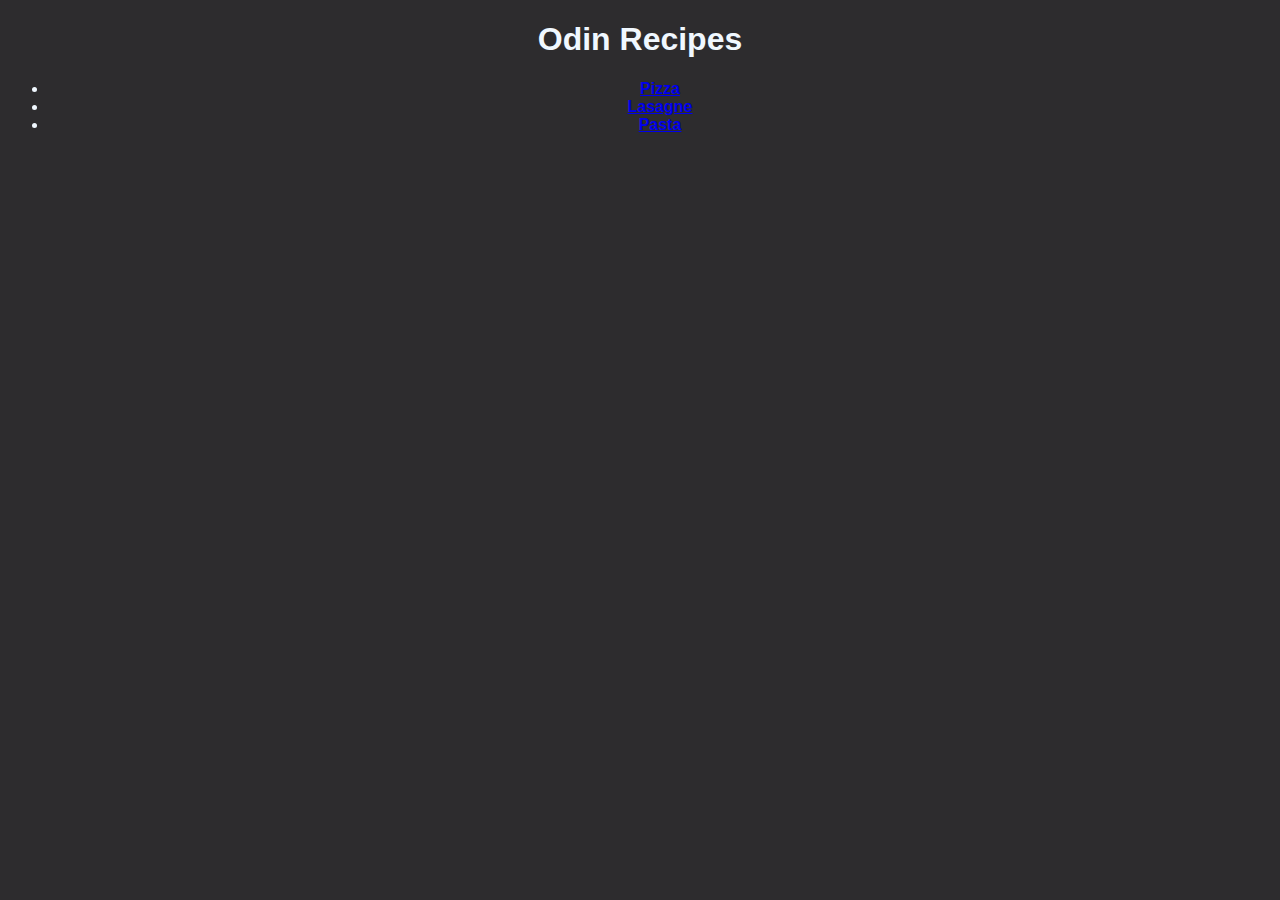
<file: index.html>
<!DOCTYPE html>
<html lang="en">
    <head>
      <meta charset="UTF-8">
      <title>Recipes</title>  
      <link rel="stylesheet" href="style.css" >
    </head>

    <body>
<h1 class="headline">Odin Recipes</h1>
<ul class="link">
<li><a href="recipes/pizza.html" >Pizza</a></li>
<li><a href="recipes/lasagne.html">Lasagne</a></li>
<li ><a href="recipes/Pasta.html">Pasta</a></li>
</ul>
    </body>
</html>
</file>
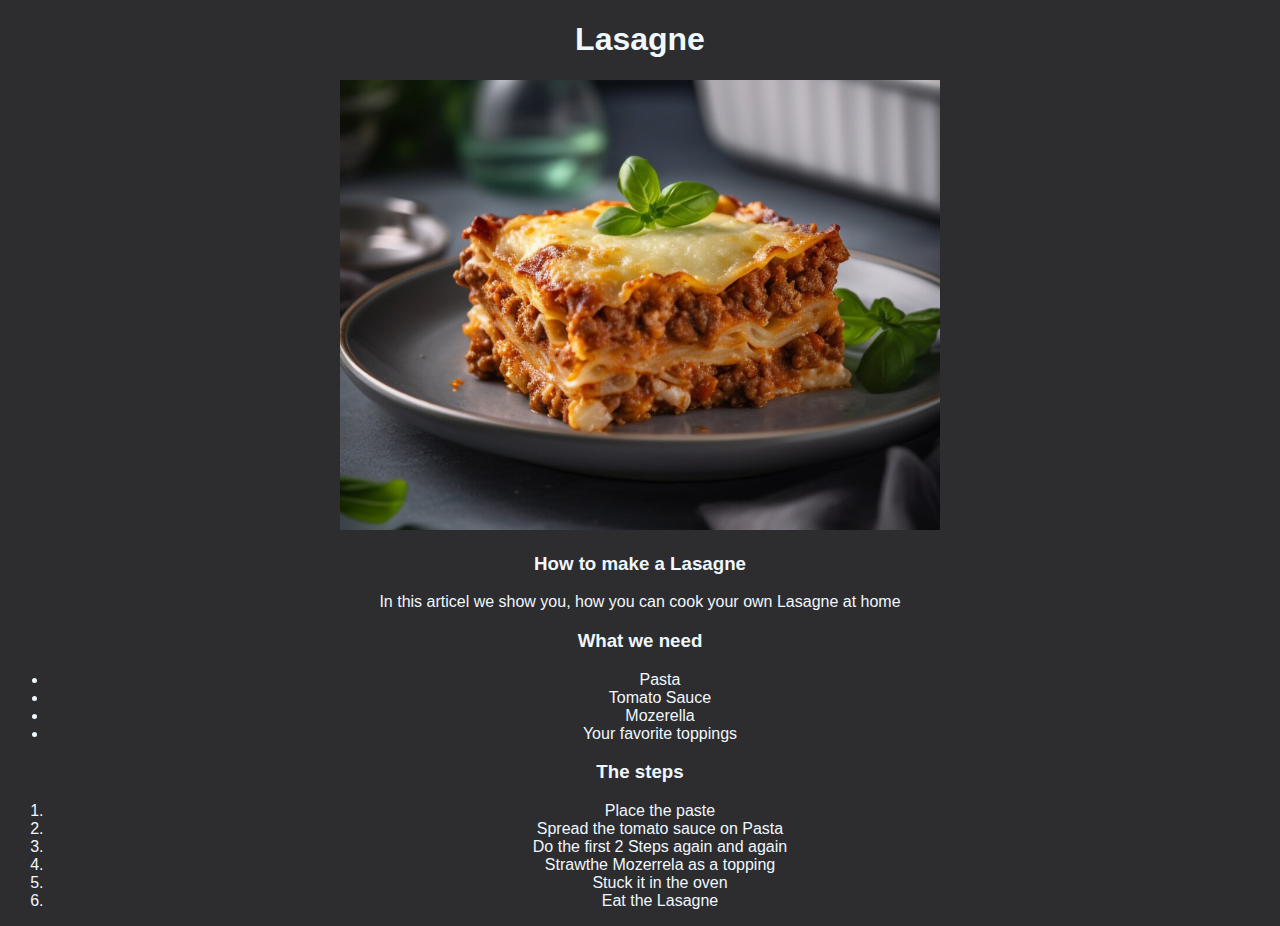
<file: recipes/lasagne.html>
<!DOCTYPE html>
<html lang="en">
<head>
    <meta charset="UTF-8">
    <meta name="viewport" content="width=device-width, initial-scale=1.0">
    <title>Lasagne</title>
    <link rel="stylesheet" href="../style.css">
</head>
<body class="recept" >
   <h1>Lasagne</h1> 
   <img src="../img/lasagne.jpg" width="600" alt="A delicious Lasagne">
   <h3>How to make a Lasagne</h3>
   <p> In this articel we show you, how  you can cook your own Lasagne at home</p>
   <h3> What we need</h3>
   <ul>
    <li>Pasta</li>
    <li>Tomato Sauce</li>
    <li>Mozerella</li>
    <li>Your favorite toppings</li></ul>
    <h3>The steps</h3>
    <ol>
        <li>Place the paste</li>
        <li>Spread the tomato sauce on Pasta</li>
        <li>Do the first 2 Steps again and again</li>
        <li>Strawthe Mozerrela as a topping</li>
        <li>Stuck it in the oven</li>
        <li>Eat the Lasagne</li>
    </ol>



</body>
</html>
</file>
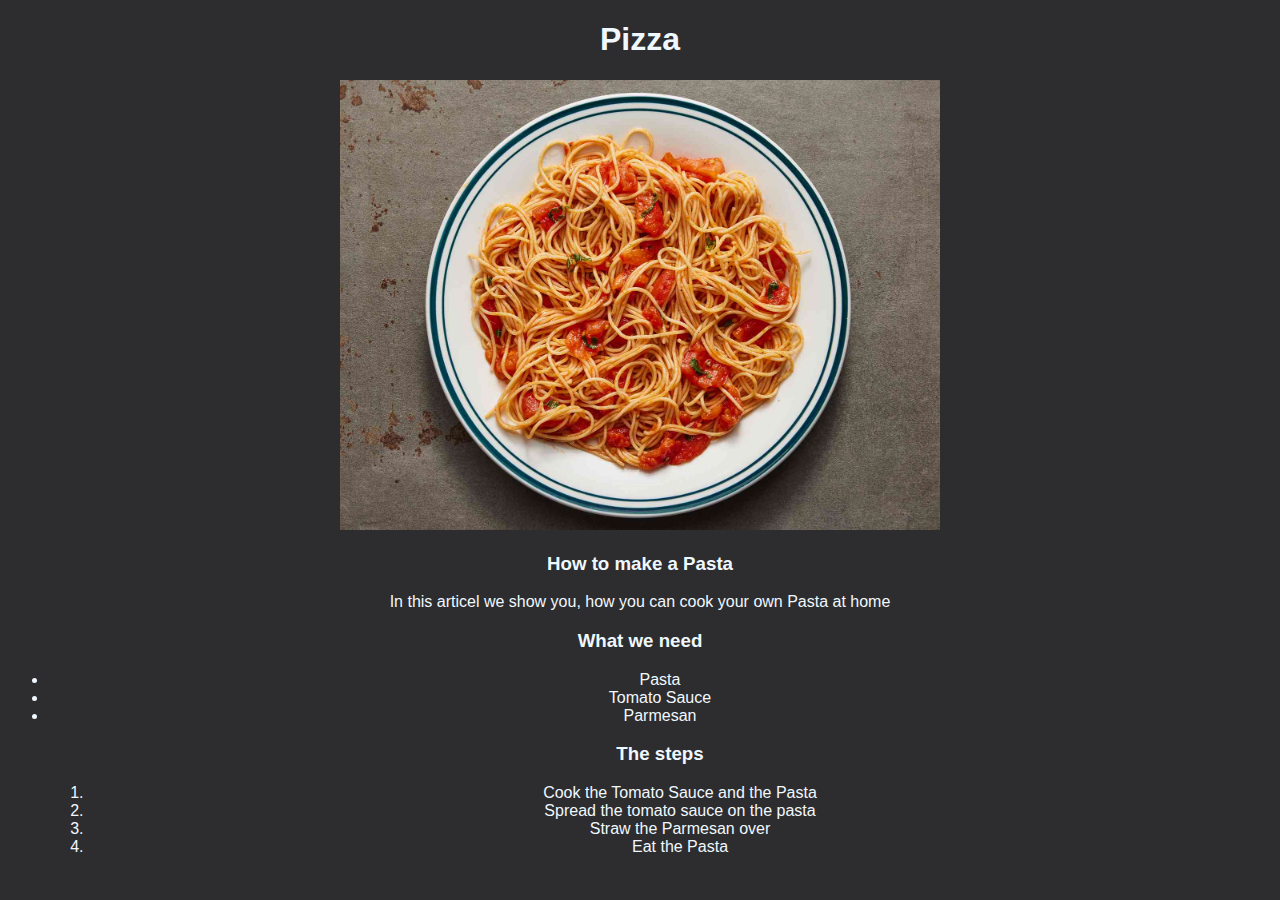
<file: recipes/Pasta.html>
<!DOCTYPE html>
<html lang="en">
<head>
    <meta charset="UTF-8">
    <meta name="viewport" content="width=device-width, initial-scale=1.0">
    <title>Pasta</title>
    <link rel="stylesheet" href="../style.css">
</head>
<body class="recept" >
   <h1>Pizza</h1> 
   <img src="../img/pasta.jpg" width="600" alt="A delicious Pasta">
   <h3>How to make a Pasta</h3>
   <p> In this articel we show you, how  you can cook your own Pasta at home</p>
   <h3> What we need</h3>
   <ul>
    <li>Pasta</li>
    <li>Tomato Sauce</li>
    <li>Parmesan </li>
    <h3>The steps</h3>
    <ol>
        <li>Cook the Tomato Sauce and the Pasta</li>
        <li>Spread the tomato sauce on the pasta</li>
        <li>Straw the Parmesan over</li>
        <li>Eat the Pasta</li>
    </ol>



</body>
</html>
</file>
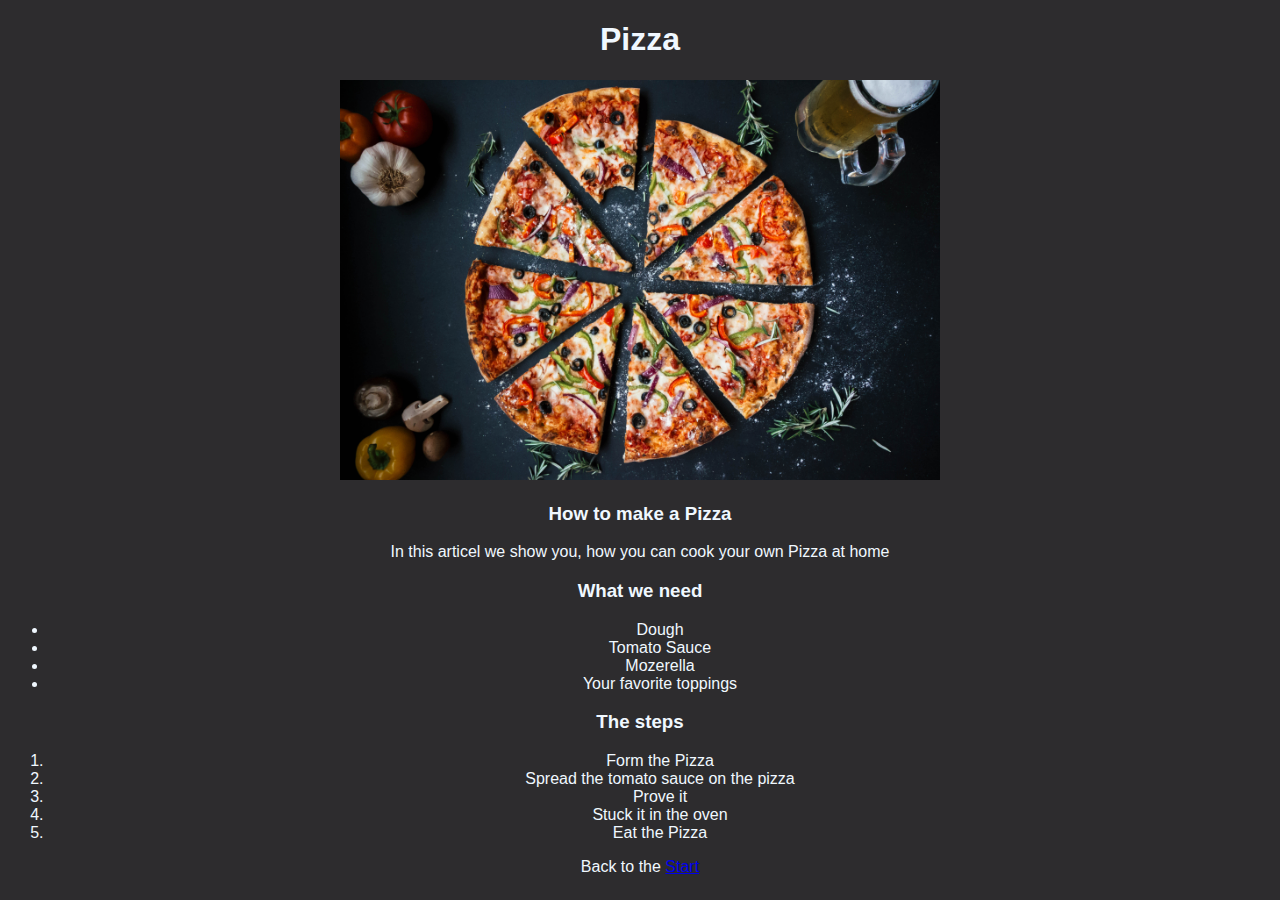
<file: recipes/pizza.html>
<!DOCTYPE html>
<html lang="en">
<head>

    <meta charset="UTF-8">
    <meta name="viewport" content="width=device-width, initial-scale=1.0">
    <title>Pizza</title>
    <link rel="stylesheet" href="../style.css">
</head>
<body class="recept" >
    
   <h1>Pizza</h1> 
   <img src="../img/pizza.jpg" width="600" alt="A delicious Pizza">
   <h3>How to make a Pizza</h3>
   <p> In this articel we show you, how  you can cook your own Pizza at home</p>
   <h3> What we need</h3>
   <ul>
    <li>Dough</li>
    <li>Tomato Sauce</li>
    <li>Mozerella</li>
    <li>Your favorite toppings</li></ul>
    <h3>The steps</h3>
    <ol>
        <li>Form the Pizza</li>
        <li>Spread the tomato sauce on the pizza</li>
        <li>Prove it</li>
        <li>Stuck it in the oven</li>
        <li>Eat the Pizza</li>
    </ol>
<p>Back to the <a href="../index.html">Start</a></p>


</body>
</html>
</file>
<file: style.css>
body{
    font-family: Impact, Haettenschweiler, 'Arial Narrow Bold', sans-serif;
    background-color: rgb(45, 44, 46);
    color: aliceblue;
    text-align: center;
}
.link{
    font-weight: bold;
    text-align: center;
}
.links{
    margin-left: 300px auto;
}
.headline{
    text-align: center;
}
.recept{

}
</file>
